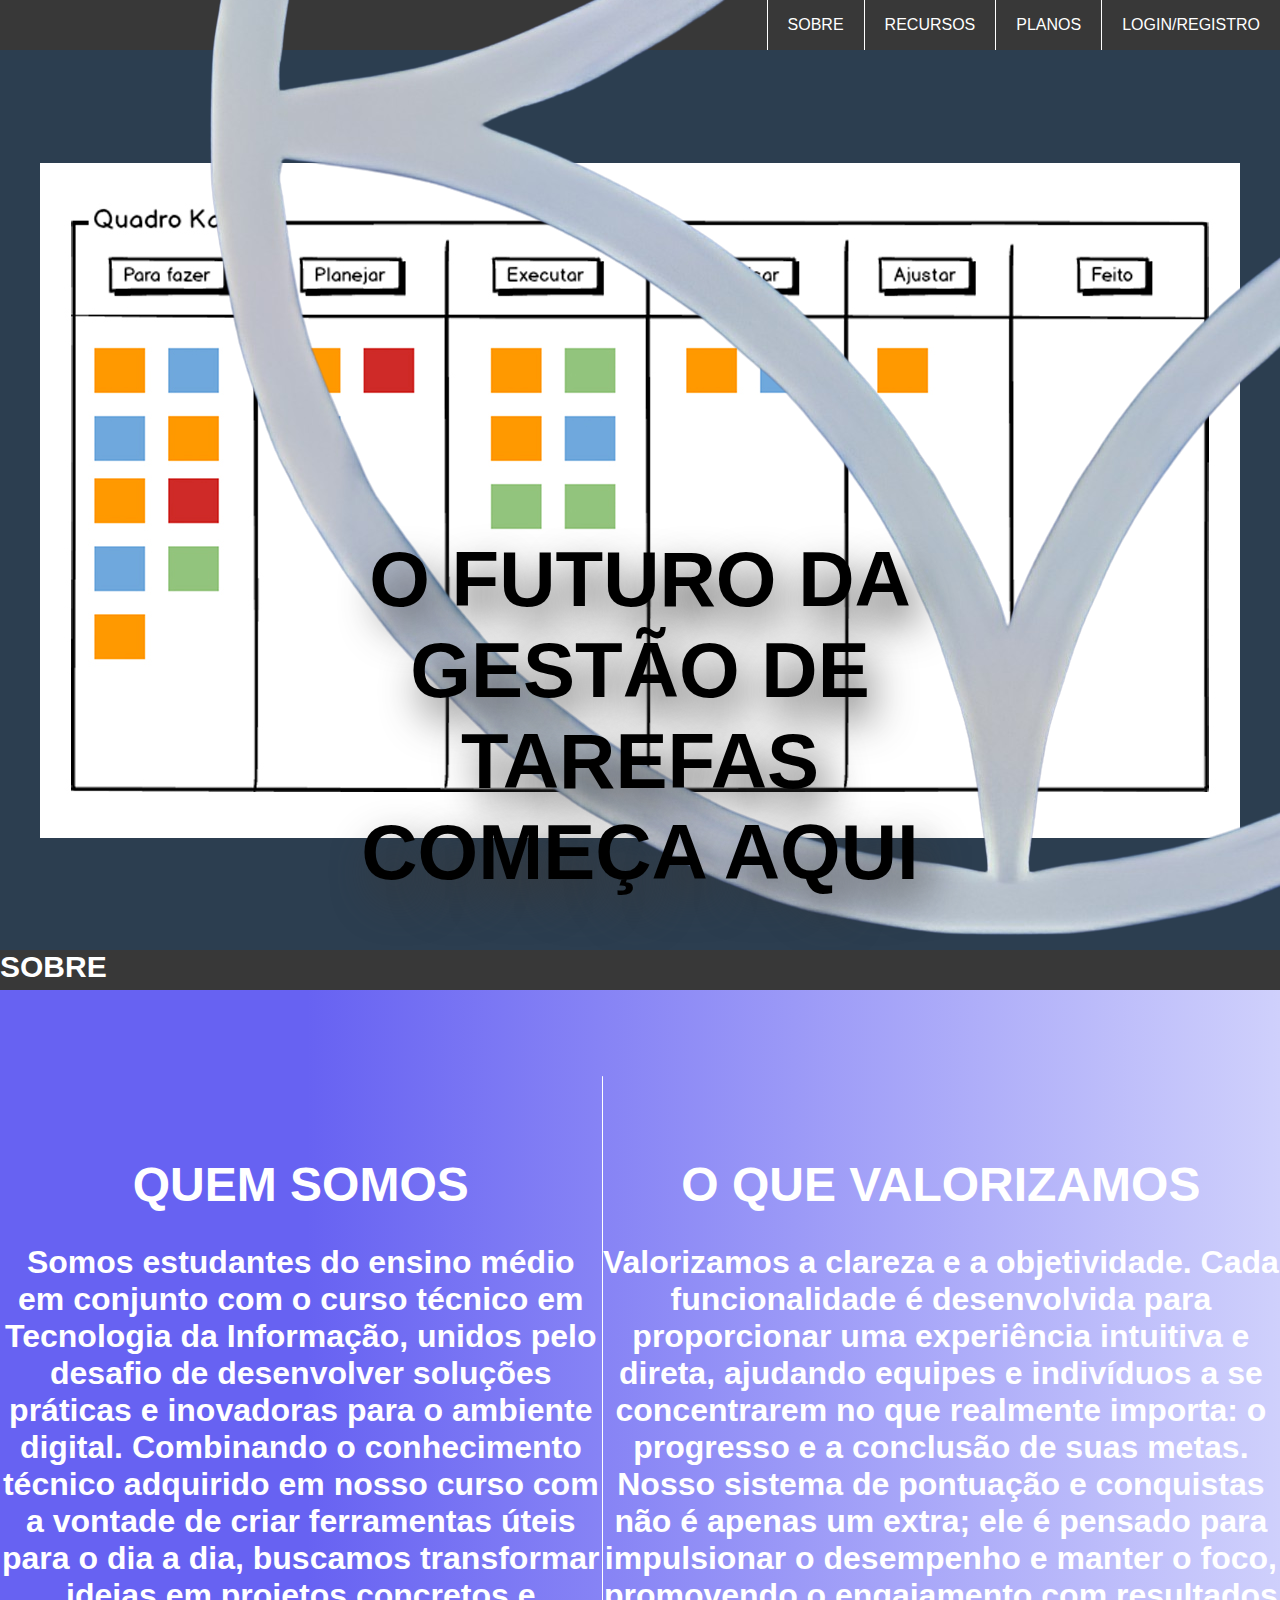
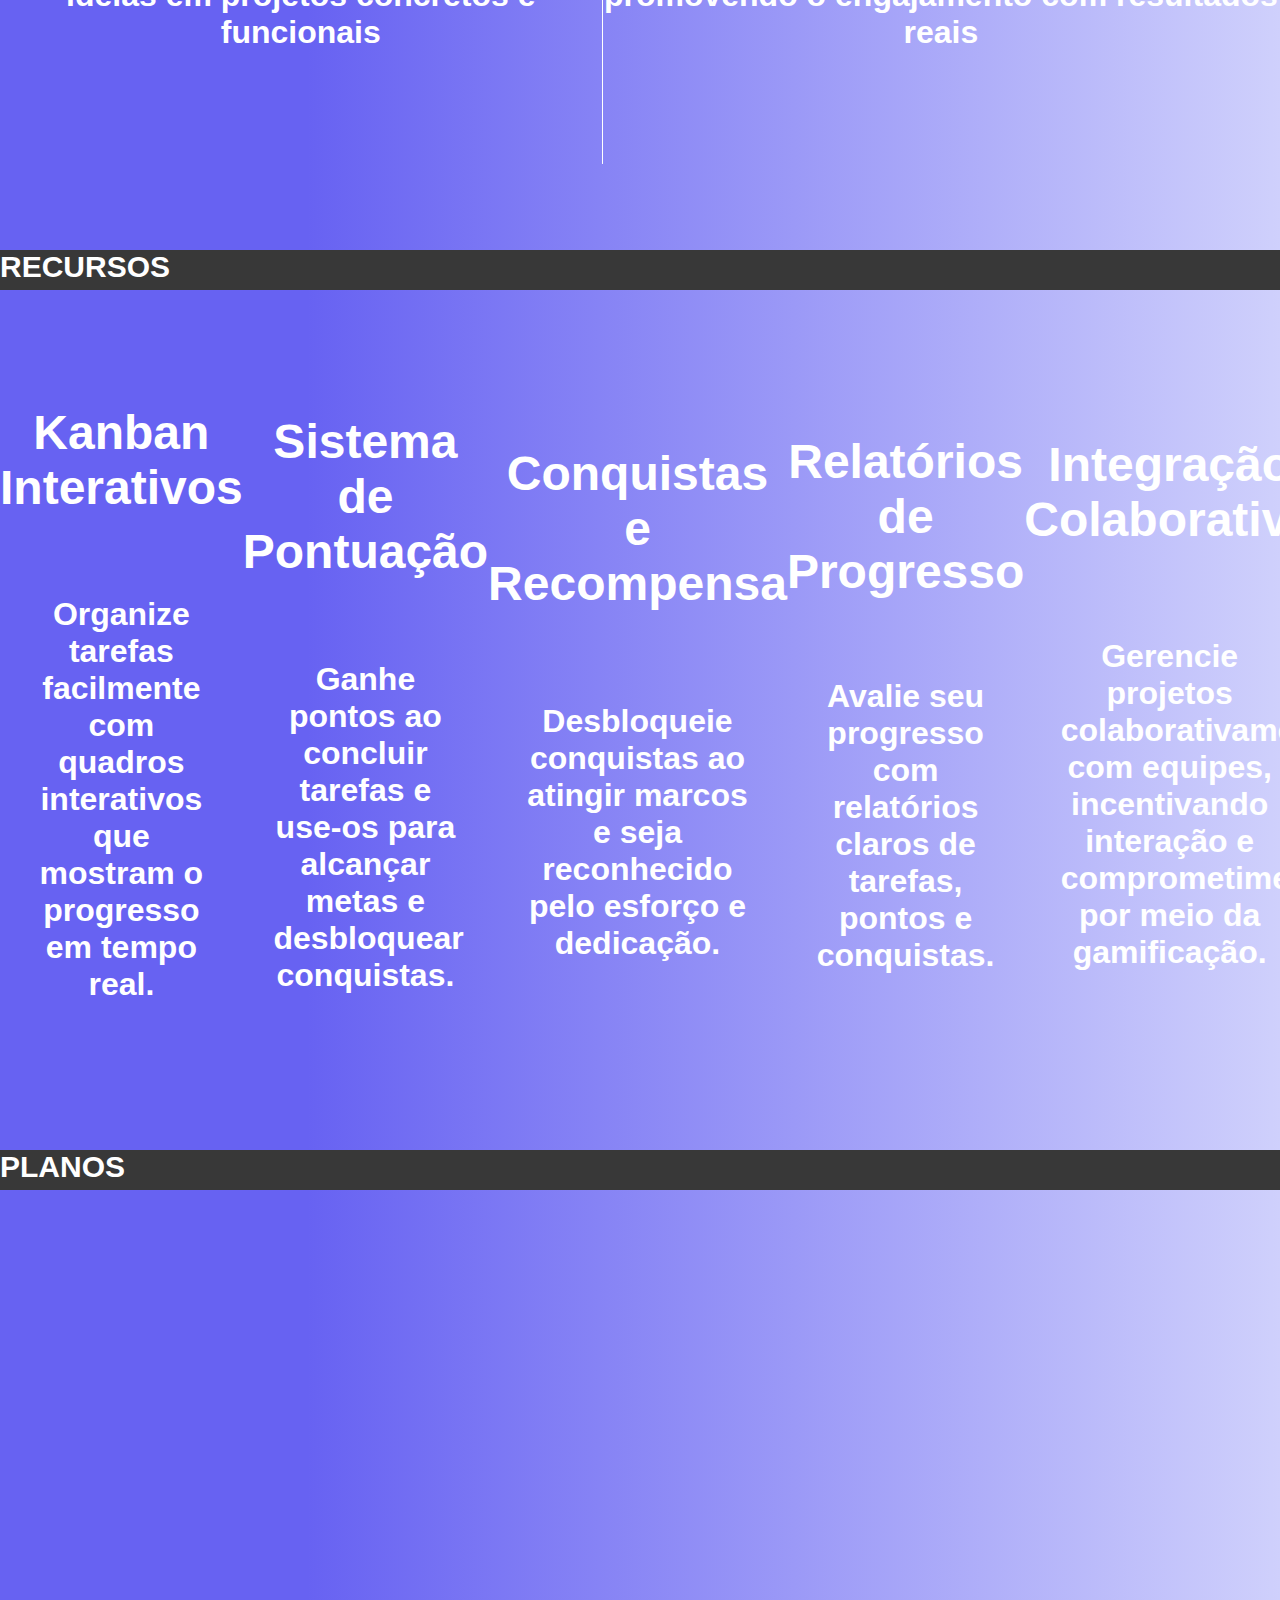
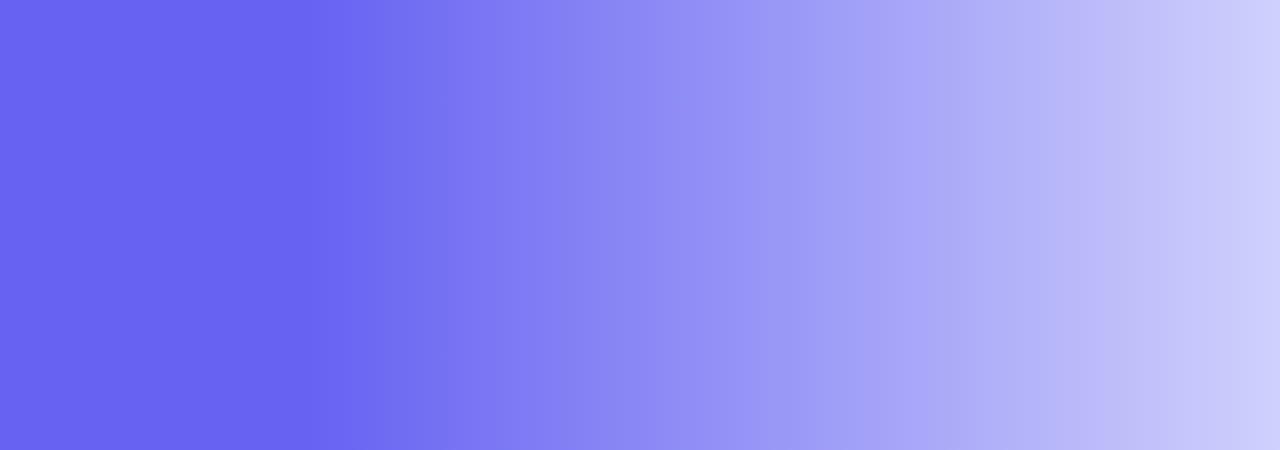
<file: Achievelt-task-main/index.html>
<!DOCTYPE html>
<html lang="pt-br">
<head>
    <meta charset="UTF-8">
    <meta name="viewport" content="width=device-width, initial-scale=1.0">
    <link rel="stylesheet" href="./src/style.css">
    <link rel="preconnect" href="https://fonts.googleapis.com">
    <link rel="preconnect" href="https://fonts.gstatic.com" crossorigin>
    <link href="https://fonts.googleapis.com/css2?family=Outfit:wght@100..900&display=swap" rel="stylesheet">
    <title>Achievelt Task</title>
</head>
<body id="telainicial">
    <nav>
        <div id="logo">
            <img src="assets\processed_image__1_-removebg.png" alt="logo">
        </div>
        <div id="links">
            <a href="#sobre">SOBRE</a>
            <a href="#recursos">RECURSOS</a>
            <a href="#planos">PLANOS</a>
            <a href="./login.html">LOGIN/REGISTRO</a>
        </div>
    </nav>
    <header>
        <h1>O FUTURO DA GESTÃO DE TAREFAS COMEÇA AQUI</h1>
    </header>
    <section id="sobre">
        <div class="mininav">
            <span>SOBRE</span>
        </div>
        <div class="sBody">
            <div id="aboutus">
                <span class="title">QUEM SOMOS</span>
                <p>
                    Somos estudantes do ensino médio em conjunto com o curso técnico em Tecnologia da Informação, unidos pelo desafio de desenvolver soluções práticas e inovadoras para o ambiente digital. Combinando o conhecimento técnico adquirido em nosso curso com a vontade de criar ferramentas úteis para o dia a dia, buscamos transformar ideias em projetos concretos e funcionais
                </p>
            </div>
            <div class="vLine"></div>
            <div id="achieve">
                <span class="title">O QUE VALORIZAMOS </span>
                <p>
                    Valorizamos a clareza e a objetividade. Cada funcionalidade é desenvolvida para proporcionar uma experiência intuitiva e direta, ajudando equipes e indivíduos a se concentrarem no que realmente importa: o progresso e a conclusão de suas metas. Nosso sistema de pontuação e conquistas não é apenas um extra; ele é pensado para impulsionar o desempenho e manter o foco, promovendo o engajamento com resultados reais
                </p>
            </div>
        </div>
    </section>
    <section id="recursos">
        <div class="mininav">
            <span>RECURSOS</span>
        </div>
        <div class="sBody" >
            <div>
                <span class="title">
                    Kanban Interativos 
                </span>
                <p>      
                    Organize tarefas facilmente com quadros interativos que mostram o progresso em tempo real.
                </p>
            </div>
            <div class="vLine"></div>
            <div>
                <span class="title">
                    Sistema de Pontuação 
                </span>
                <p>
                    Ganhe pontos ao concluir tarefas e use-os para alcançar metas e desbloquear conquistas.
                </p>
            </div>
            <div class="vLine"></div>
            <div>
                <span class="title">
                    Conquistas e Recompensa 
                </span>
                <p>
                    Desbloqueie conquistas ao atingir marcos e seja reconhecido pelo esforço e dedicação.
                </p>
            </div>
            <div class="vLine"></div>
            <div>
                <span class="title">
                    Relatórios de Progresso 
                </span>
                <p>
                    Avalie seu progresso com relatórios claros de tarefas, pontos e conquistas.
                </p>
            </div>
            <div class="vLine"></div>
            <div>
                <span class="title">
                    Integração Colaborativa 
                </span>     
                <p>
                    Gerencie projetos colaborativamente com equipes, incentivando interação e comprometimento por meio da gamificação.
                </p>
            </div>
        </div>
    </section>
    <section id="planos">
        <div class="mininav">
            <span>PLANOS</span>
        </div>
        <div class="Pdiv">
            <div class="plano" id="P1">

            </div>
            <div class="plano" id="P2">
    
            </div>
            <div class="plano" id="P3">
    
            </div>
        </div>
    </section>
</body>
</html>
</file>
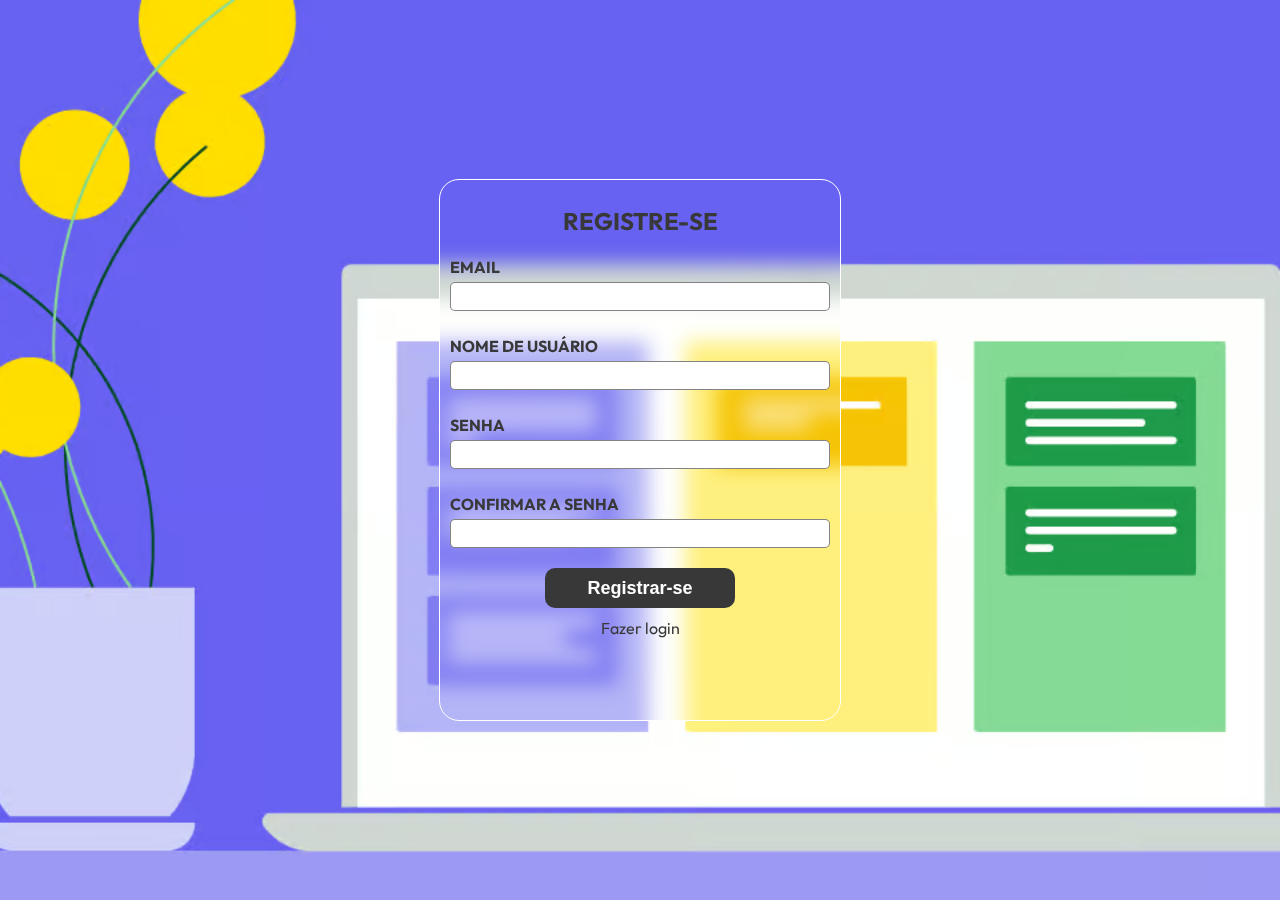
<file: register.html>
<!DOCTYPE html>
<html lang="pt-br">
<head>
    <meta charset="UTF-8">
    <meta name="viewport" content="width=device-width, initial-scale=1.0">
    <link rel="stylesheet" href="./src/style.css">
    <link rel="preconnect" href="https://fonts.googleapis.com">
    <link rel="preconnect" href="https://fonts.gstatic.com" crossorigin>
    <link href="https://fonts.googleapis.com/css2?family=Outfit:wght@100..900&display=swap" rel="stylesheet">
    <title>Achievelt Task</title>
</head>
<body id="loginb">
    <section id="loginform">
        <div id="login" class="active">
            <form action="" method="post">
                <h1>Registre-se</h1>
                <label for="email">Email</label>
                <input type="email" name="email" required>
                <label for="user">Nome de usuário</label>
                <input type="text" required>
                <label for="pass">Senha</label>   
                <input type="password" name="pass" required>
                <label for="pass">Confirmar a senha</label>
                <input type="password" name="passconfirm" required>
                <button type="submit">Registrar-se</button>
                <div>
                    <a href="./login.html">Fazer login</a>
                </div>
                
            </form>
        </div>
        <div id="register">

        </div>
    </section>
</body>
</html>
</file>
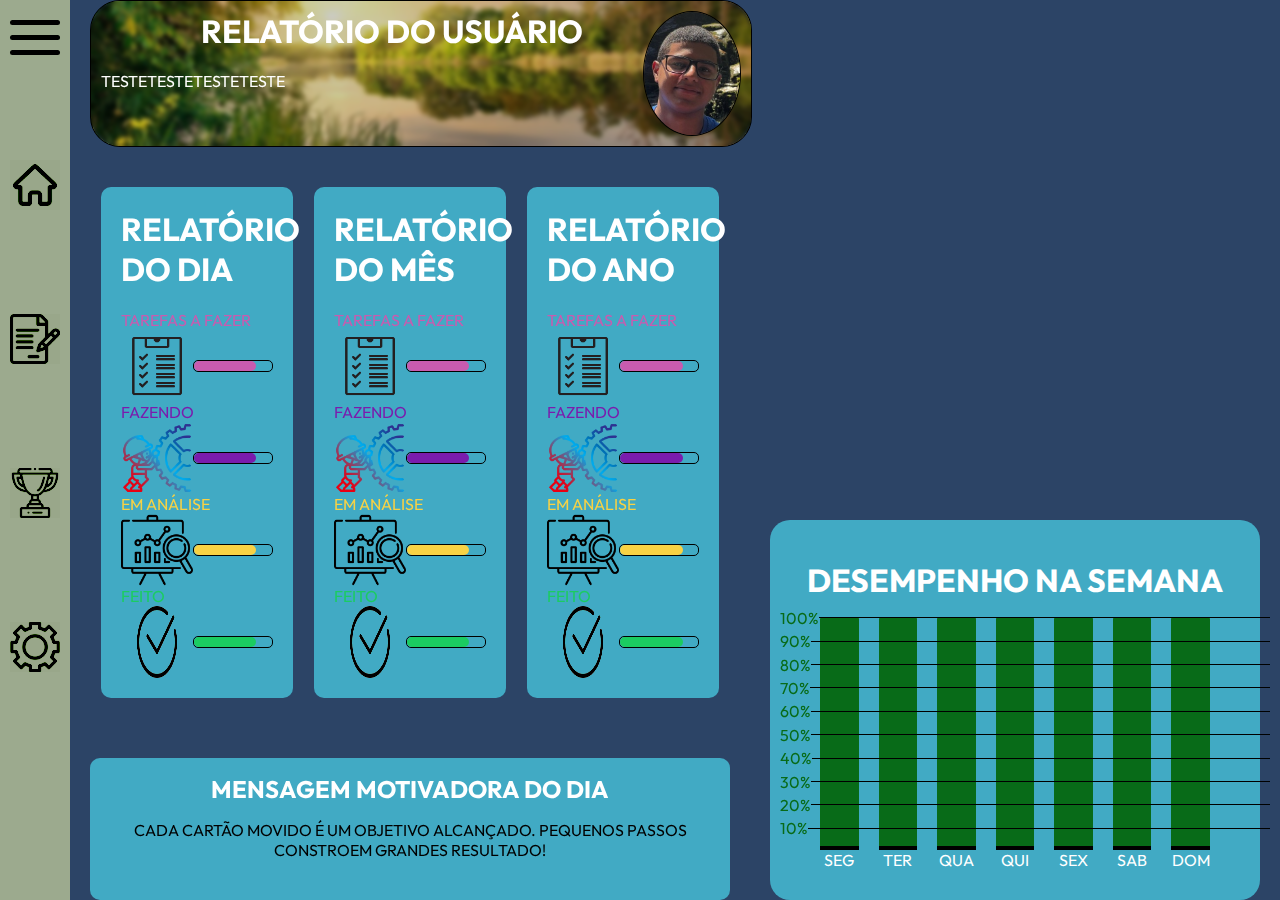
<file: relatorio.html>
<!DOCTYPE html>
<html lang="pt-br">
<head>
    <meta charset="UTF-8">
    <meta name="viewport" content="width=device-width, initial-scale=1.0">
    <link rel="stylesheet" href="./src/style.css">
    <link rel="preconnect" href="https://fonts.googleapis.com">
    <link rel="preconnect" href="https://fonts.gstatic.com" crossorigin>
    <link href="https://fonts.googleapis.com/css2?family=Outfit:wght@100..900&display=swap" rel="stylesheet">
    <title>Perfil</title>
</head>
<body id="relatorio">
    <nav class="closed">
        <div id="navTogle">
            <div class="Bar"></div>
            <div class="Bar"></div>
            <div class="Bar"></div>
        </div>
        <div id="links">
            <div class="link">
                <a href="">
                    <img src="./assets/casa.jpg" alt="">
                    <span class="disable"></span>
                </a>
            </div>
            <div class="link">
                <a href="">
                    <img src="./assets/relatorio.jpg" alt="">
                    <span class="disable"></span>
                </a>
            </div>
            <div class="link">
                <a href="">
                    <img src="./assets/trofeu.jpg" alt="">
                    <span class="disable"></span>
                </a>
            </div>
            <div class="link">
                <a href="">
                    <span class="disable"></span>
                    <img src="./assets/engrenagem.jpg" alt="">
                </a>
            </div>
        </div>
    </nav>
    <section id="reports">
        <header id="banner">
            <div>
                <h1>Relatório do usuário</h1>
                <span>TESTETESTETESTETESTE</span>
            </div>
            <img src="./assets/b948b9f2-97c0-4260-9e01-efba0bf73351.jpg" alt="">
        </header>
        <div id="relatorios">
            <div id="dia" class="Rpage">
                <h1>Relatório do Dia</h1>
                <span style="color: #C95BAF"> Tarefas a Fazer</span>
                <div class="status">
                    <img src="./assets/office_board_clipboard_tasks_list_to_do_icon_159184.webp" alt="" class="Ficon">
                    <div class="bar">
                        <div class="filler" style="background-color: #C95BAF"></div>
                    </div>
                    <span class="porcento"></span>
                </div>
                <span style="color: #7A1CAD;">Fazendo</span>
                <div class="status">
                    <img src="./assets/2767634.png" alt="" class="Ficon">
                    <div class="bar">
                        <div class="filler" style="background-color: #7A1CAD;"></div>
                    </div>
                    <span class="porcento"></span>
                </div>
                <span style="color: #F8D244;">Em análise</span>
                <div class="status">
                    <img src="./assets/1376fa781ba7aacf11a496d4b1e33a98.png" alt="" class="Ficon">
                    <div class="bar">
                        <div class="filler" style="background-color: #F8D244;"></div>
                    </div>
                    <span class="porcento"></span>
                </div>
                <span style="color: #1BCC61;">Feito</span>
                <div class="status">
                    <img src="./assets/png-transparent-computer-icons-done.png" alt="" class="Ficon" style="mix-blend-mode:darken;">
                    <div class="bar">
                        <div class="filler" style="background-color: #1BCC61;"></div>
                    </div>
                    <span class="porcento"></span>
                </div>
            </div>
        <div id="mes" class="Rpage">
                <h1>Relatório do Mês</h1>
                <span style="color: #C95BAF"> Tarefas a Fazer</span>
                <div class="status">
                    <img src="./assets/office_board_clipboard_tasks_list_to_do_icon_159184.webp" alt="" class="Ficon">
                    <div class="bar">
                        <div class="filler" style="background-color: #C95BAF"></div>
                    </div>
                    <span class="porcento"></span>
                </div>
                <span style="color: #7A1CAD;">Fazendo</span>
                <div class="status">
                    <img src="./assets/2767634.png" alt="" class="Ficon">
                    <div class="bar">
                        <div class="filler" style="background-color: #7A1CAD;"></div>
                    </div>
                    <span class="porcento"></span>
                </div>
                <span style="color: #F8D244;">Em análise</span>
                <div class="status">
                    <img src="./assets/1376fa781ba7aacf11a496d4b1e33a98.png" alt="" class="Ficon">
                    <div class="bar">
                        <div class="filler" style="background-color: #F8D244;"></div>
                    </div>
                    <span class="porcento"></span>
                </div>
                <span style="color: #1BCC61;">Feito</span>
                <div class="status">
                    <img src="./assets/png-transparent-computer-icons-done.png" alt="" class="Ficon" style="mix-blend-mode:darken;">
                    <div class="bar">
                        <div class="filler" style="background-color: #1BCC61;"></div>
                    </div>
                    <span class="porcento"></span>
                </div>
            </div>
            <div id="ano" class="Rpage">
                <h1>Relatório do Ano</h1>
                <span style="color: #C95BAF"> Tarefas a Fazer</span>
                <div class="status">
                    <img src="./assets/office_board_clipboard_tasks_list_to_do_icon_159184.webp" alt="" class="Ficon">
                    <div class="bar">
                        <div class="filler" style="background-color: #C95BAF"></div>
                    </div>
                    <span class="porcento"></span>
                </div>
                <span style="color: #7A1CAD;">Fazendo</span>
                <div class="status">
                    <img src="./assets/2767634.png" alt="" class="Ficon">
                    <div class="bar">
                        <div class="filler" style="background-color: #7A1CAD;"></div>
                    </div>
                    <span class="porcento"></span>
                </div>
                <span style="color: #F8D244;">Em análise</span>
                <div class="status">
                    <img src="./assets/1376fa781ba7aacf11a496d4b1e33a98.png" alt="" class="Ficon">
                    <div class="bar">
                        <div class="filler" style="background-color: #F8D244;"></div>
                    </div>
                    <span class="porcento"></span>
                </div>
                <span style="color: #1BCC61;">Feito</span>
                <div class="status">
                    <img src="./assets/png-transparent-computer-icons-done.png" alt="" class="Ficon" style="mix-blend-mode:darken;">
                    <div class="bar">
                        <div class="filler" style="background-color: #1BCC61;"></div>
                    </div>
                    <span class="porcento"></span>
                </div>
            </div>
        </div>
        <footer id="motivacao">
            <h1>Mensagem motivadora do dia</h1>
            <p>CADA CARTÃO MOVIDO É UM OBJETIVO ALCANÇADO. PEQUENOS PASSOS CONSTROEM GRANDES RESULTADO!</p>
        </footer>
    </section>
    <section id="desempenho">           
            <section id="grafic">
                <h1>Desempenho na semana</h1>
                <div id="barDiv">
                <div class="bar"><div class="progression"></div>
            <span>SEG</span>    
                </div>
                <div class="bar"><div class="progression"></div>
            <span>TER</span></div>
                <div class="bar"><div class="progression"></div>
            <span>QUA</span></div>
                <div class="bar"><div class="progression"></div>
            <span>QUI</span></div>
                <div class="bar"><div class="progression"></div>
            <span>SEX</span></div>
                <div class="bar"><div class="progression"></div>
            <span>SAB</span></div>
                <div class="bar"><div class="progression"></div>
            <span>DOM</span></div>
                
            <div id="status">
                <div>
                    <span>10%</span>
                    <div class="gBar"></div>
                </div>
                <div>
                    <span>20%</span>
                    <div class="gBar"></div>
                </div>
                <div>
                    <span>30%</span>
                    <div class="gBar"></div>
                </div>
                <div>
                    <span>40%</span>
                    <div class="gBar"></div>
                </div>
                <div>
                    <span>50%</span>
                    <div class="gBar"></div>
                </div>
                <div>
                    <span>60%</span>
                    <div class="gBar"></div>
                </div>
                <div>
                    <span>70%</span>
                    <div class="gBar"></div>
                </div>
                <div>
                    <span>80%</span>
                    <div class="gBar"></div>
                </div>
                <div>
                    <span>90%</span>
                    <div class="gBar"></div>
                </div>
                <div>
                    <span>100%</span>
                    <div class="gBar"></div>
                </div>
            </div>

            </div>
            </section>
    </section>
</body>
</html>
</file>
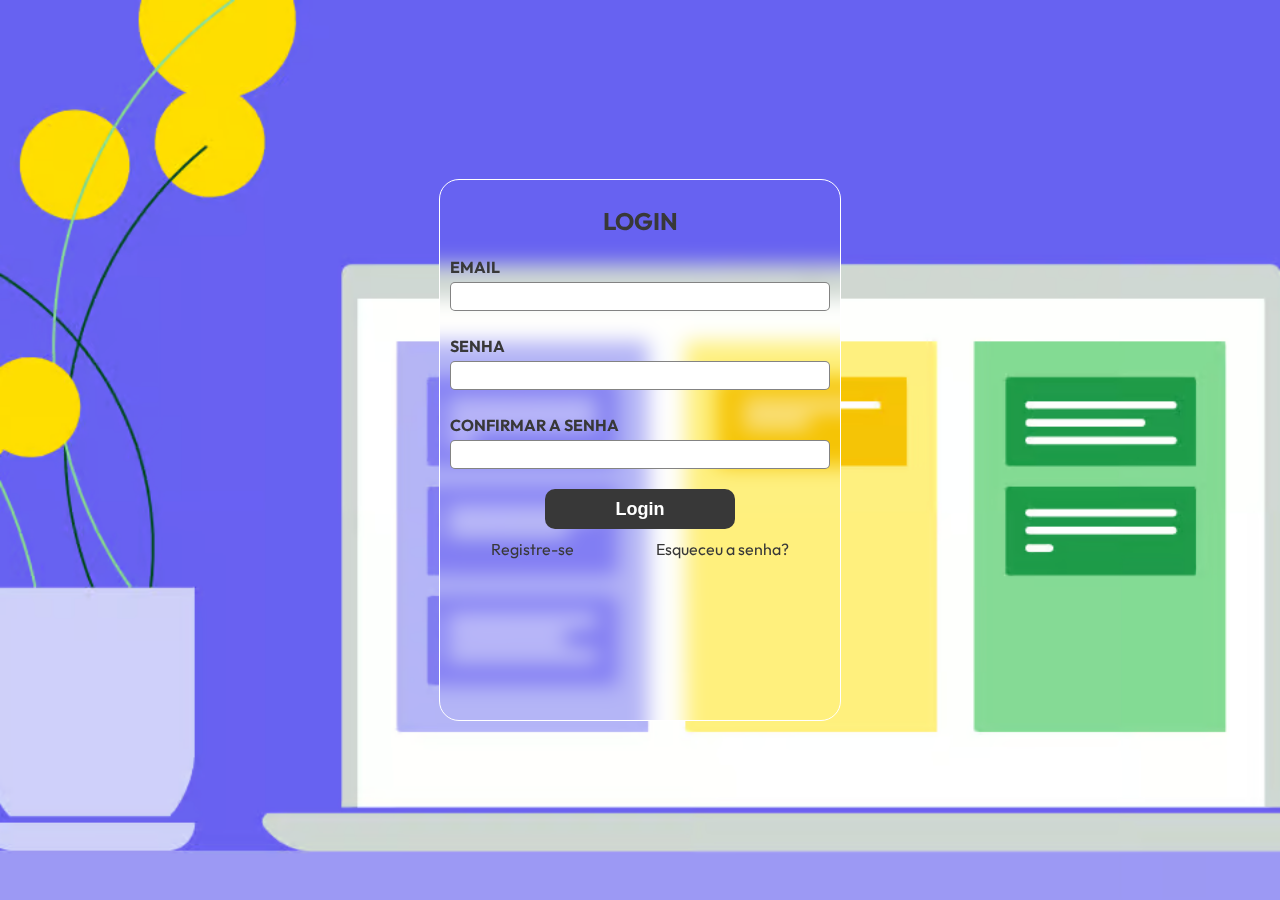
<file: Achievelt-task-main/login.html>
<!DOCTYPE html>
<html lang="pt-br">
<head>
    <meta charset="UTF-8">
    <meta name="viewport" content="width=device-width, initial-scale=1.0">
    <link rel="stylesheet" href="./src/style.css">
    <link rel="preconnect" href="https://fonts.googleapis.com">
    <link rel="preconnect" href="https://fonts.gstatic.com" crossorigin>
    <link href="https://fonts.googleapis.com/css2?family=Outfit:wght@100..900&display=swap" rel="stylesheet">
    <title>Achievelt Task</title>
</head>
<body id="loginb">
    <section id="loginform">
        <div id="login" class="active">
            <form action="login.php" method="POST">
                <h1>Login</h1>
                <label for="email">Email</label>
                <input type="email" name="email" required>
                <label for="pass">Senha</label>   
                <input type="password" name="pass" required>
                <label for="pass">Confirmar a senha</label>
                <input type="password" name="passconfirm" required>
                <button type="submit">Login</button>
                <div>
                    <a href="./register.html">Registre-se</a>
                    <a href="">Esqueceu a senha?</a>
                </div>
            </form>
        </div>
        <div id="register">
        </div>
    </section>
</body>
</html>
</file>
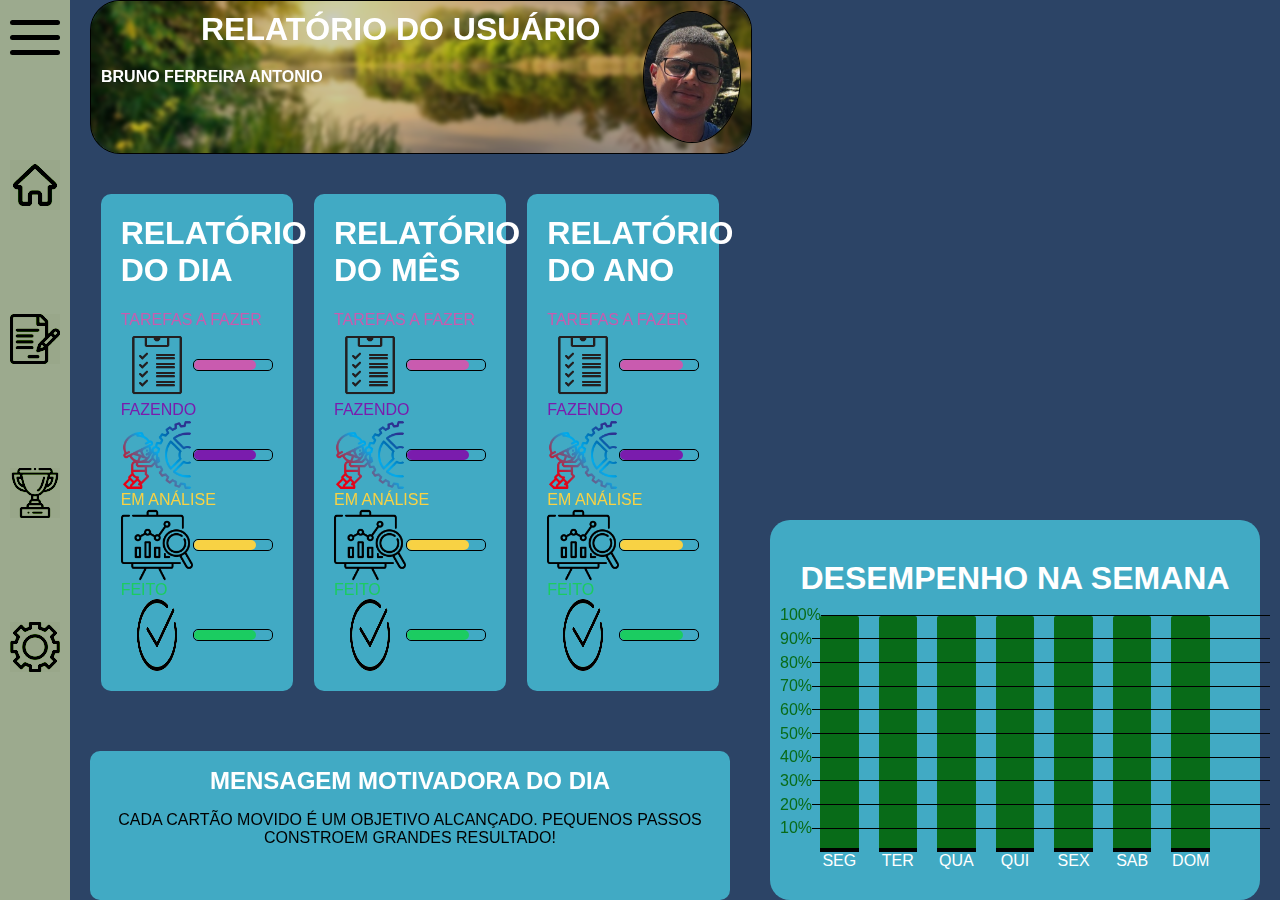
<file: Achievelt-task-main/relatorio.html>
<!DOCTYPE html>
<html lang="pt-br">
<head>
    <meta charset="UTF-8">
    <meta name="viewport" content="width=device-width, initial-scale=1.0">
    <link rel="stylesheet" href="./src/style.css">
    <link rel="preconnect" href="https://fonts.googleapis.com">
    <link rel="preconnect" href="https://fonts.gstatic.com" crossorigin>
    <link href="https://fonts.googleapis.com/css2?family=Outfit:wght@100..900&display=swap" rel="stylesheet">
    <title>Perfil</title>
</head>
<body id="relatorio">
    <nav class="closed">
        <div id="navTogle">
            <div class="Bar"></div>
            <div class="Bar"></div>
            <div class="Bar"></div>
        </div>
        <div id="links">
            <div class="link">
                <a href="">
                    <img src="./assets/casa.jpg" alt="">
                    <span class="disable"></span>
                </a>
            </div>
            <div class="link">
                <a href="">
                    <img src="./assets/relatorio.jpg" alt="">
                    <span class="disable"></span>
                </a>
            </div>
            <div class="link">
                <a href="">
                    <img src="./assets/trofeu.jpg" alt="">
                    <span class="disable"></span>
                </a>
            </div>
            <div class="link">
                <a href="">
                    <span class="disable"></span>
                    <img src="./assets/engrenagem.jpg" alt="">
                </a>
            </div>
        </div>
    </nav>
    <section id="reports">
        <header id="banner">
            <div>
                <h1>Relatório do usuário</h1>
                <span>Bruno Ferreira Antonio</span>
            </div>
            <img src="./assets/b948b9f2-97c0-4260-9e01-efba0bf73351.jpg" alt="">
        </header>
        <div id="relatorios">
            <div id="dia" class="Rpage">
                <h1>Relatório do Dia</h1>
                <span style="color: #C95BAF"> Tarefas a Fazer</span>
                <div class="status">
                    <img src="./assets/office_board_clipboard_tasks_list_to_do_icon_159184.webp" alt="" class="Ficon">
                    <div class="bar">
                        <div class="filler" style="background-color: #C95BAF"></div>
                    </div>
                    <span class="porcento"></span>
                </div>
                <span style="color: #7A1CAD;">Fazendo</span>
                <div class="status">
                    <img src="./assets/2767634.png" alt="" class="Ficon">
                    <div class="bar">
                        <div class="filler" style="background-color: #7A1CAD;"></div>
                    </div>
                    <span class="porcento"></span>
                </div>
                <span style="color: #F8D244;">Em análise</span>
                <div class="status">
                    <img src="./assets/1376fa781ba7aacf11a496d4b1e33a98.png" alt="" class="Ficon">
                    <div class="bar">
                        <div class="filler" style="background-color: #F8D244;"></div>
                    </div>
                    <span class="porcento"></span>
                </div>
                <span style="color: #1BCC61;">Feito</span>
                <div class="status">
                    <img src="./assets/png-transparent-computer-icons-done.png" alt="" class="Ficon" style="mix-blend-mode:darken;">
                    <div class="bar">
                        <div class="filler" style="background-color: #1BCC61;"></div>
                    </div>
                    <span class="porcento"></span>
                </div>
            </div>
        <div id="mes" class="Rpage">
                <h1>Relatório do Mês</h1>
                <span style="color: #C95BAF"> Tarefas a Fazer</span>
                <div class="status">
                    <img src="./assets/office_board_clipboard_tasks_list_to_do_icon_159184.webp" alt="" class="Ficon">
                    <div class="bar">
                        <div class="filler" style="background-color: #C95BAF"></div>
                    </div>
                    <span class="porcento"></span>
                </div>
                <span style="color: #7A1CAD;">Fazendo</span>
                <div class="status">
                    <img src="./assets/2767634.png" alt="" class="Ficon">
                    <div class="bar">
                        <div class="filler" style="background-color: #7A1CAD;"></div>
                    </div>
                    <span class="porcento"></span>
                </div>
                <span style="color: #F8D244;">Em análise</span>
                <div class="status">
                    <img src="./assets/1376fa781ba7aacf11a496d4b1e33a98.png" alt="" class="Ficon">
                    <div class="bar">
                        <div class="filler" style="background-color: #F8D244;"></div>
                    </div>
                    <span class="porcento"></span>
                </div>
                <span style="color: #1BCC61;">Feito</span>
                <div class="status">
                    <img src="./assets/png-transparent-computer-icons-done.png" alt="" class="Ficon" style="mix-blend-mode:darken;">
                    <div class="bar">
                        <div class="filler" style="background-color: #1BCC61;"></div>
                    </div>
                    <span class="porcento"></span>
                </div>
            </div>
            <div id="ano" class="Rpage">
                <h1>Relatório do Ano</h1>
                <span style="color: #C95BAF"> Tarefas a Fazer</span>
                <div class="status">
                    <img src="./assets/office_board_clipboard_tasks_list_to_do_icon_159184.webp" alt="" class="Ficon">
                    <div class="bar">
                        <div class="filler" style="background-color: #C95BAF"></div>
                    </div>
                    <span class="porcento"></span>
                </div>
                <span style="color: #7A1CAD;">Fazendo</span>
                <div class="status">
                    <img src="./assets/2767634.png" alt="" class="Ficon">
                    <div class="bar">
                        <div class="filler" style="background-color: #7A1CAD;"></div>
                    </div>
                    <span class="porcento"></span>
                </div>
                <span style="color: #F8D244;">Em análise</span>
                <div class="status">
                    <img src="./assets/1376fa781ba7aacf11a496d4b1e33a98.png" alt="" class="Ficon">
                    <div class="bar">
                        <div class="filler" style="background-color: #F8D244;"></div>
                    </div>
                    <span class="porcento"></span>
                </div>
                <span style="color: #1BCC61;">Feito</span>
                <div class="status">
                    <img src="./assets/png-transparent-computer-icons-done.png" alt="" class="Ficon" style="mix-blend-mode:darken;">
                    <div class="bar">
                        <div class="filler" style="background-color: #1BCC61;"></div>
                    </div>
                    <span class="porcento"></span>
                </div>
            </div>
        </div>
        <footer id="motivacao">
            <h1>Mensagem motivadora do dia</h1>
            <p>CADA CARTÃO MOVIDO É UM OBJETIVO ALCANÇADO. PEQUENOS PASSOS CONSTROEM GRANDES RESULTADO!</p>
        </footer>
    </section>
    <section id="desempenho">           
            <section id="grafic">
                <h1>Desempenho na semana</h1>
                <div id="barDiv">
                <div class="bar"><div class="progression"></div>
            <span>SEG</span>    
                </div>
                <div class="bar"><div class="progression"></div>
            <span>TER</span></div>
                <div class="bar"><div class="progression"></div>
            <span>QUA</span></div>
                <div class="bar"><div class="progression"></div>
            <span>QUI</span></div>
                <div class="bar"><div class="progression"></div>
            <span>SEX</span></div>
                <div class="bar"><div class="progression"></div>
            <span>SAB</span></div>
                <div class="bar"><div class="progression"></div>
            <span>DOM</span></div>
                
            <div id="status">
                <div>
                    <span>10%</span>
                    <div class="gBar"></div>
                </div>
                <div>
                    <span>20%</span>
                    <div class="gBar"></div>
                </div>
                <div>
                    <span>30%</span>
                    <div class="gBar"></div>
                </div>
                <div>
                    <span>40%</span>
                    <div class="gBar"></div>
                </div>
                <div>
                    <span>50%</span>
                    <div class="gBar"></div>
                </div>
                <div>
                    <span>60%</span>
                    <div class="gBar"></div>
                </div>
                <div>
                    <span>70%</span>
                    <div class="gBar"></div>
                </div>
                <div>
                    <span>80%</span>
                    <div class="gBar"></div>
                </div>
                <div>
                    <span>90%</span>
                    <div class="gBar"></div>
                </div>
                <div>
                    <span>100%</span>
                    <div class="gBar"></div>
                </div>
            </div>

            </div>
            </section>
    </section>
</body>
</html>
</file>
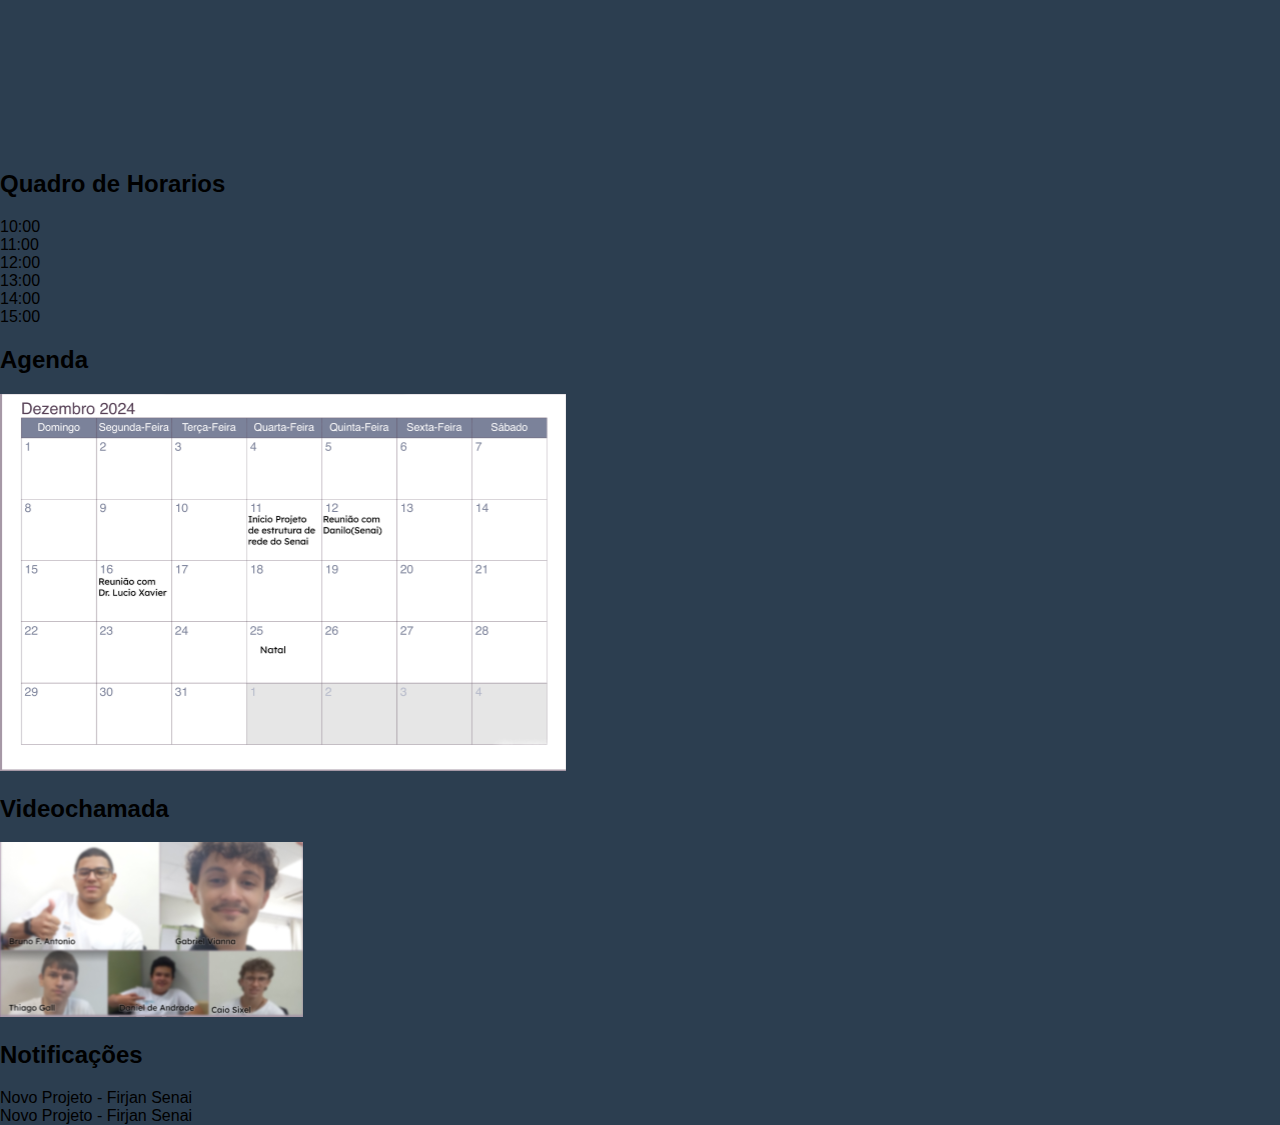
<file: Achievelt-task-main/reunião.html>
<!DOCTYPE html>
<html lang="pt-br">
<head>
    <meta charset="UTF-8">
    <meta name="viewport" content="width=device-width, initial-scale=1.0">
    <title>Painel de Organização</title>
    <link rel="stylesheet" href="src/style.css">
</head>
<body>
    <!-- Container principal -->
    <div class="container">
        <!-- Ícones de navegação -->
        <aside class="menu">
            <div class="logo"></div>
            <div class="menu-icons">
                <div class="icon home"></div>
                <div class="icon clipboard"></div>
                <div class="icon trophy"></div>
                <div class="icon shop"></div>
                <div class="icon settings"></div>
            </div>
        </aside>

        <!-- Quadro de Horários -->
        <section class="section horarios">
            <h2>Quadro de Horarios</h2>
            <div class="horarios-grid">
                <div>10:00</div>
                <div>11:00</div>
                <div>12:00</div>
                <div>13:00</div>
                <div>14:00</div>
                <div>15:00</div>
            </div>
        </section>

        <!-- Agenda -->
        <section class="section agenda">
            <h2>Agenda</h2>
            <div class="calendario">
                <img src="assets/calenderio.png" alt="Calendário">
            </div>
        </section>

        <!-- Videoconferência -->
        <section class="section videochamada">
            <h2>Videochamada</h2>
            <div class="video-grid">
                <img src="assets/image.png" alt="Videochamada">
            </div>
        </section>

        <!-- Notificações -->
        <section class="section notificacoes">
            <h2>Notificações</h2>
            <div class="notificacao-item">Novo Projeto - Firjan Senai</div>
            <div class="notificacao-item">Novo Projeto - Firjan Senai</div>
            <div class="notificacao-item"></div>
            <div class="notificacao-item"></div>
            <div class="notificacao-item"></div>
            <div class="notificacao-item"></div>
        </section>
    </div>
</body>
</html>
</file>
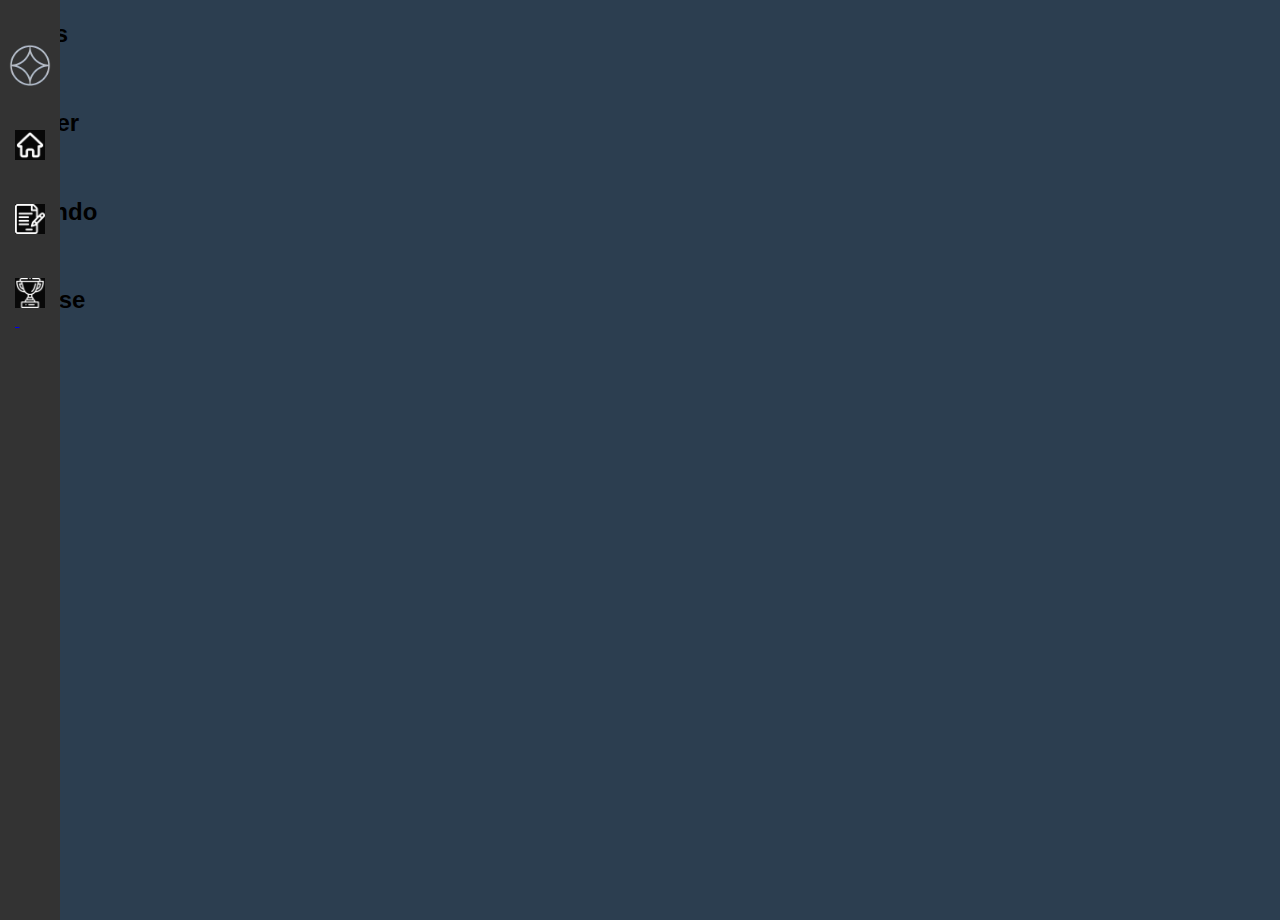
<file: Achievelt-task-main/tarefas.html>
<!DOCTYPE html>
<html lang="pt-br">
<head>
    <meta charset="UTF-8">
    <meta name="viewport" content="width=device-width, initial-scale=1.0">
    <title>Quadro Kanban</title>
    <link rel="stylesheet" href="src/style.css">
</head>
<body>
    <!-- Barra lateral com ícones -->
    <div class="sidebar">
        <!-- Logo no canto superior esquerdo -->
    <div class="sidebar-item">
        <img src="imagens/logo.png" alt="Logo" class="logo">
    </div>

        <a href="#" class="sidebar-item">
            <img src="assets\casa.jpg" alt="Ícone 1" class="icon">
        </a>
        <a href="#" class="sidebar-item">
            <img src="assets\relatorio.jpg" alt="Ícone 2" class="icon">
        </a>
        <a href="#" class="sidebar-item">
            <img src="assets\trofeu.jpg" alt="Ícone 3" class="icon">
        </a>
    </div>
    <!-- Container Principal -->
    <div class="kanban-container">
        <!-- Coluna "Ideias" -->
        <div class="kanban-column pink">
            <h2>Ideias</h2>
            <div class="task"></div>
            <div class="task"></div>
            <div class="task"></div>
            <button class="edit-btn">editar</button>
        </div>

        <!-- Coluna "A fazer" -->
        <div class="kanban-column purple">
            <h2>A fazer</h2>
            <div class="task"></div>
            <div class="task"></div>
            <div class="task"></div>
            <button class="edit-btn">editar</button>
        </div>

        <!-- Coluna "Fazendo" -->
        <div class="kanban-column blue">
            <h2>Fazendo</h2>
            <div class="task"></div>
            <div class="task"></div>
            <div class="task"></div>
            <button class="edit-btn">editar</button>
        </div>

        <!-- Coluna "Análise" -->
        <div class="kanban-column yellow">
            <h2>Análise</h2>
            <div class="task"></div>
            <div class="task"></div>
            <div class="task"></div>
            <button class="edit-btn">editar</button>
        </div>

        <!-- Coluna "Feito" -->
        <div class="kanban-column green">
            <h2>Feito</h2>
            <div class="task"></div>
            <div class="task"></div>
            <div class="task"></div>
            <button class="edit-btn">editar</button>
        </div>
    </div>
</body>
</html>
</file>
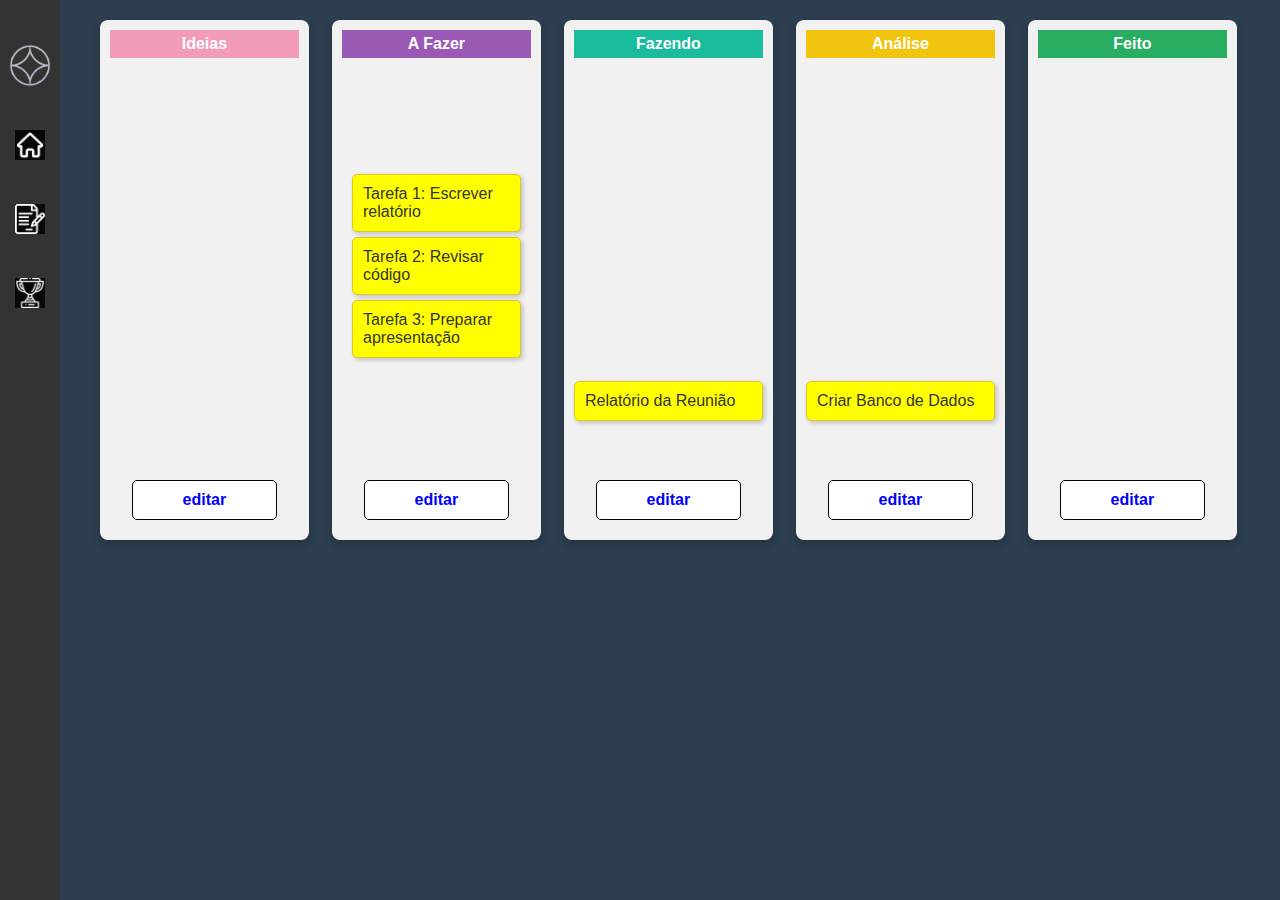
<file: Achievelt-task-main/Task.html>
<!DOCTYPE html>
<html lang="pt-BR">
<head>
    <meta charset="UTF-8">
    <meta name="viewport" content="width=device-width, initial-scale=1.0">
    <title>Quadro Kanban</title>
    <link rel="stylesheet" href="src/style.css">
</head>
<body>
   

    <!-- Barra lateral com ícones -->
    <div class="sidebar">
        <!-- Logo no canto superior esquerdo -->
    <div class="sidebar-item">
        <img src="assets/processed_image__1_-removebg.png" alt="Logo" class="logo">
    </div>

        <a href="#" class="sidebar-item">
            <img src="assets\casa.jpg" alt="Ícone 1" class="icon">
        </a>
        <a href="#" class="sidebar-item">
            <img src="assets\relatorio.jpg" alt="Ícone 2" class="icon">
        </a>
        <a href="#" class="sidebar-item">
            <img src="assets\trofeu.jpg" alt="Ícone 3" class="icon">
        </a>
    </div>

    <!-- Conteúdo do Kanban -->
    <div class="kanban">
        <div class="coluna">
            <div class="coluna-header ideias">Ideias</div>
            <div class="coluna-conteudo"></div>
            <a href="#" class="editar">editar</a>
        </div>

        <div class="coluna">
            <div class="coluna-header afazer">A Fazer</div>
            <div class="coluna-conteudo">
                <div class="post-it">Tarefa 1: Escrever relatório</div>
                <div class="post-it">Tarefa 2: Revisar código</div>
                <div class="post-it">Tarefa 3: Preparar apresentação</div>
            </div>
            <a href="#" class="editar">editar</a>
        </div>

        <div class="coluna">
            <div class="coluna-header fazendo">Fazendo</div>
            <div class="coluna-conteudo"></div>
            <div class="post-it">Relatório da Reunião</div>
            <a href="#" class="editar">editar</a>
        </div>

        <div class="coluna">
            <div class="coluna-header analise">Análise</div>
            <div class="coluna-conteudo"></div>
            <div class="post-it">Criar Banco de Dados</div>
            <a href="#" class="editar">editar</a>
        </div>

        <div class="coluna">
            <div class="coluna-header feito">Feito</div>
            <div class="coluna-conteudo"></div>
            <a href="#" class="editar">editar</a>
        </div>
    </div>
</body>
</html>
</file>
<file: Achievelt-task-main/src/style.css>
/*Geral*/
.outfit{
    font-family: "Outfit", serif;
}

html,body{
    width: 100%;
    height: 100%;
    padding: 0;
    margin: 0;
    font-family: "Outfit", serif;
}

/*Tela Inicial*/

#telainicial{
    & nav{
        width: 100%;
        height: 50px;
        background-color: #383838;
        display:flex;
        justify-content: space-between;
        color: white;
        & #links{
            display: flex;
        }
        & #logo{
            width: 50px;
            display: flex;
            align-items: center;
            height: 50px; 
        }
        & a{
            display: flex;
            align-items: center;
            text-decoration: none;
            color: inherit;
            height: 50px;
            width: fit-content;
            padding: 0 20px;
            text-align: center;
            border-left: white 1px solid;
        }
    }

    & header{
        width: 100%;
        height: 900px;
        background-image: url(../assets/banner.png);
        background-position: center;
        background-repeat: no-repeat;
        background-size: auto;
        display: flex;
        align-items: end;
        justify-content: center;
        & h1{
            width: 55%;
            text-align: center;
            font-size: 78px;
            font-weight: bolder;
            text-shadow: 10px 20px 40px #383838;
        }

    }
    & section{
        height: 900px;
        width: 100%;
        position: relative;
        background-image: linear-gradient(90deg, #6762F2 24%, #CFD0FC 100%);
        & .mininav{
            height: 40px;
            width: 100%;
            background-color: #383838;
            color: white;
            font-weight: bolder;
            font-size: 30px !important;
        }
    }
    & #sobre{
        & #aboutus{
            display: flex;
            flex-direction: column;
            align-items: center;
            justify-content: center;   
        }
        & #achieve{
            display: flex;
            flex-direction: column;
            align-items: center;
            justify-content: center; 
        }
        & .title{
            text-align: center;
            font-size: 48px;
            font-weight: bolder;
            }
        & p{
            font-size: 32px;
            font-weight: bolder;
            text-align: center;
        }
    }
    & #recursos{
        & .title{
            font-size: 48px;
            font-weight: bolder;
            text-align: center;
            margin-bottom: 20%;
        }
        & p{
            font-size: 32px;
            font-weight: bolder;
            text-align: center;
            width: 75%;
        };
    }
    & .vLine{
        width: 2px;
        height: 80%;
        background-color: white;
        border-radius: 1px;
    }
    
    & .sBody{
        width: 100%;
        height: calc(100% - 40px);
        display: flex;
        justify-content: space-around;
        align-items: center;
        color: white;
        & div{
            display: flex;
            flex-direction: column;
            align-items: center;
            justify-content: center;
        }
    }
}

/*Login*/

#loginb{
    position: relative;
    width: 100%;
    height: 100%;
    background-image: url(../assets/Kanban.png);
    background-position: center;
    background-repeat: no-repeat;
    background-size: cover;
    display: grid;
    align-items: center;
    justify-content: center;
    font-family: "Outfit", serif;

    &::after{
        content: "";
        position: absolute;
        top: 0;
        left: 0;
        width: 100%;
        height: 100%;
        
    }
    & #loginform{
        width: 400px;
        height: 60%;
        border: solid 1px white;
        border-radius: 20px;
        backdrop-filter: blur(10px);
        z-index: 10;
    }

    & form{
        
        display: grid;            
        width: calc(100% - 20px);
        height: 100%;
        padding: 10px;
        color: #383838;

        & h1{
            width: 100%;
            text-align: center;
            font-size: 24px;
            font-weight: 700;
            text-transform: uppercase;

        }

        & label{
            font-size: 16px;
            font-weight: 700;
            text-transform: uppercase;
            margin: 5px 0;
        }

        & input{
            outline: none;
            border-radius: 5px;
            border: solid 1px #3838389f;
            height: 25px;
            margin-bottom: 20px;
            backdrop-filter: blur(40px);
        }

        & input:focus{
            border: solid 2px #383838;
        }
        & button{
            width: 50%;
            margin:0 auto;
            height: 40px;
            border-radius: 10px;
            background-color: #383838;
            font-size: 18px;
            font-weight: 700;
            color: white;
            border: none;
        }
        & button:hover{
            cursor: pointer;
            transition: ease-in-out 0.2s;
            background-color: white;
            border: solid 1px #383838;
            color: #383838;
        }
        & div{
            display: flex;
            width: 100%;
            justify-content: space-around;
            margin-top: 10px;
        }
        & a{
            color: inherit;
            text-decoration: underline #38383800;
            &:hover{
                transition: ease-in-out 0.25s;
                text-decoration:underline #383838;
                font-weight: 700;
            }
        }
        
    }
}
/*Perfil*/

#Perfil{
    background-color: #2C4466;
    display: flex;
    flex-direction: row;
    & .white{
        color: white;
    }
    & .black{
        color: black;
    }
    & nav{
        display: flex;
        flex-direction: column;
        background-color: #9CAA8E;
        height: calc(100% - 20px);
        width: fit-content;
        padding: 10px;
        & #navTogle{
            width: 50px;
            height: 50px;
            cursor: pointer;
            & .Bar{
                height: 5px;
                width: 100%;
                border-radius: 2.5px;
                background-color: black;
                margin: 10px 0;
            }
        }
        & img{
            width: 50px;
            height: 50px;
            mix-blend-mode: color-burn;      
        }
        & a{
            display: block;
            width: fit-content;
            height: fit-content;
            margin: 100px 0;
            width: 100%;
        }
    }

    & #profile{
        display: flex;
        flex-direction: column;
        width: 40%;
        align-items: center;
        justify-content: center;
        font-size: 32px;
        font-weight: bold;

        & img{
            border-radius: 50%;
            width: 300px;
            height: 300px;
        }
        & #graduacoes{
            text-align: center;
            & div{
                margin: 10px 0;
                display: flex;
                flex-direction: column;
                font-size: 32px;
                background-color: white;
                padding: 40px;
                border-radius: 10px;
                color: black !important;
            }
        }
        & a{
            color: white;
            background-color: #9747FF;
            padding: 20px;
            border-radius: 10px;
            text-decoration: none;
            width: 40%;
            text-align: center;
            margin: 20px 0;
        }
    }

    & #stats{
        width: fit-content;
        & #username{
            font-size: 52px;
        }
        & h1{
         width: 100%;
         text-align: center;
         margin: 0;
        }
        & #Ndiv{
            background-color: white;
            height: 150px;
            width: 810px;
            border-radius: 10px;
            padding: 20px;
            display: flex;
            flex-direction: column;
            justify-content: center;
            & #nivel{
                display: flex;
                align-items: center;
                & #level{
                    background-color: #9747FF;
                    width: 68px;
                    height: 68px;
                    border-radius: 10px;
                    margin: 0 60px;
                    display: flex;
                    align-items: center;
                    justify-content: center;
                    font-size: 32px;
                }
                & #exp{
                    height: 10px;
                    background-color: #9747FF;
                    width: 50%;
                    border-radius: 5px;
                    margin: 0 30px;
                }
            }
        }
        & #Tdiv{
            background-color: #9747FF;
            height: 145px;
            width: 810px;
            border-radius: 10px;
            margin: 20px 0;
            padding: 20px;
            position: relative;
            font-size: 24px;
            & span{
                position: absolute;
                top: 50%;
                left: 50%;
                transform: translate(-50%, -20%);
                font-weight: bold;
            }
        }

        & #Cdiv{
            background-color: #9747FF;
            height: 145px;
            width: 810px;
            padding: 20px;
            font-size: 24px;
            border-radius: 10px;
            & ul{
                display: flex;
                width: 100%;
                list-style: none;
                padding: 0;
                & li{
                    width: calc(100% / 7);
                    display: flex;
                    justify-content: center;
                    & img{
                        object-fit: cover;
                        height: 50px;
                        width: 50px;
                    }
                }
            }
        }

        #AbDiv{
            height: 165px;
            width: 810px;
            margin:20px 0;
            border-radius: 10px;
            padding:20px;
            overflow: hidden;
            background-color: white;
            position: relative;
            & h1{
                position: absolute;
                left: 0;
                right: 0;
                top: 0;
                height: 65px;
                background-color: #E31DBF;
                font-size: 32px;
                font-weight: bold;
                display: flex;
                align-items: center;
                justify-content: center;
            }
            & p{
                margin-top: 85px;
            }
        }
    }
}


/* Conquistas */

#conqb{
    display: flex;
    flex-direction: column;
    background-color: #DAA520;
    position: relative;
    & nav{
        display: flex;
        flex-direction: column;
        height: calc(100% - 20px);
        width: fit-content;
        padding: 10px;
        & img{
            width: 50px;
            height: 50px;
            mix-blend-mode: color-burn;      
        }
        & a{
            display: block;
            width: fit-content;
            height: fit-content;
            margin: 60px 0;
            width: 100%;
        }
    }
    & header{
        position: relative;
        padding: 0 20px;
        border-radius: 0 0 10px 10px ;
        display: flex;
        align-items: center;
        justify-content: center;
        color: white;
        border: solid 1px black;
        filter: drop-shadow(0px 2px 10px black);
        background-color: #DAA520;
        & img{
            position: absolute;
            left: 20px;
        }
    }
    & div{
        & section{
            width: 100%;
            height: 440px;
            display: flex;
            justify-content: center;
            align-items: center;
            & #tSlider{
                width: 1080px;
                height: 400px;
                margin-top: 40px;
                display: flex;
                overflow: hidden;
                border-radius: 20px;
                background-color: #FFEA79;
                & .item{
                    flex: 0 0 auto;
                    width: 190px;
                    margin: 20px;
                    height: 320px;
                    background-color: #FFD700;
                    padding: 20px;
                    border-radius: 10px;
                }
            }
            & button{
                height: 50px;
                width: 100px;
                border: none;
                margin: 0 10px;

            }
        }
    }
}

/*Relatório*/
#relatorio{
    background-color: #2C4466;
    display: flex;
    text-transform: uppercase;
    & nav{
        display: flex;
        flex-direction: column;
        background-color: #9CAA8E;
        height: calc(100% - 20px);
        width: fit-content;
        padding: 10px;
        & #navTogle{
            width: 50px;
            height: 50px;
            cursor: pointer;
            & .Bar{
                height: 5px;
                width: 100%;
                border-radius: 2.5px;
                background-color: black;
                margin: 10px 0;
            }
        }
        & img{
            width: 50px;
            height: 50px;
            mix-blend-mode: color-burn;      
        }
        & a{
            display: block;
            width: fit-content;
            height: fit-content;
            margin: 100px 0;
            width: 100%;
        }
    }

    & #reports{
        width: 50%;
        margin: 0 20px;
        height: 100%;
        border-radius: 20px;
        display: flex;
        flex-direction: column;
        & #relatorios{
            display: flex;
            flex-direction: row;
            justify-content: space-around;
        }
        & #banner{
            color: white;
            width: 100%;
            height: 150px;
            padding: 10px;
            display: flex;
            justify-content: space-between;
            border: solid 1px black;
            background-image: url(../assets/73eef584-1151-44fd-9d4f-0bb65dbb7a2a.jpg);
            background-repeat: no-repeat;
            background-position: center;
            background-size: cover;
            border-radius: 30px;
            position: relative;
            z-index: 1; 
            & h1{
                position: relative;
                margin: 0 0 20px 100px;
                z-index: 3;
            }
            & span{
                font-family: sans-serif;
                font-weight: bold;
                position: relative;
                z-index: 3;
            }
            & img{
                width: 15%;
                border-radius: 50%;
                border: solid 1px black;
                object-position: -px 0;
                object-fit: cover;
                z-index: 3;
            }
        }
        #banner::after{
            content: "";
            position: absolute;
            top: 0;
            left: 0;
            width: 100%;
            height: 100%;
            background-color: rgba(0, 0, 0, 0.2);
            backdrop-filter: blur(2px);
            z-index: 2;
            border-radius: 30px;
        }

        & .Rpage{
            color: white;
            width: calc(30% - 40px) ;
            background-color: #41AAC4;
            padding:0 20px 20px 20px;
            border-radius: 10px;
            & .status{
                display: flex;
                align-items: center;
                & h1{
                    font-weight: bold;
                    margin: 0;
                }
                & .Ficon{
                    width: 72px;
                    height: 72px;
                }
                & .bar{
                    width: 100px;
                    height: 10px;
                    border: solid 1px black;
                    border-radius: 5px;
                    & .filler{
                        width: 80%;
                        height: 100%;
                        border-radius: 5px;
                        
                    }
                }
            }
            
        }
        & footer{
            width: 100%;
            height: 170px;
            background-color: #41AAC4;
            margin-top: 20px;
            border-radius: 10px;
            text-align: center;
            & h1{
                color: white;
                font-size: 24px;
                font-weight: bolder;
            }
            &p{
                font-weight: bolder;
                font-size: 24px;
            }
        }

    }
    & #relatorios{
        margin: 40px 0;
    }
    
    & #desempenho{
        width: 40%;
        margin: 0 20px;
        display: flex;
        align-items: end;
        justify-content: center;
        
        & #grafic{
            display: flex;
            flex-direction: column;
            justify-content: center;
            background-color: #41AAC4;
            width: 100%;
            height: 300px;
            padding:40px 0;
            border-radius: 20px;
            color: white;
            text-align: center;
            position: relative;
            & h1{
                margin: 0;
            }
        }
        & #barDiv{
            position: relative;
            display: flex;
            flex-direction: row;
            justify-content: center;
            height: 90%;
            position: relative;
            padding: 0 40px;
            & .bar{
                display: flex;
                flex-direction: column;
                justify-content: end;
                width: 10%;
                margin: 10px;
                height: 100%;
                position: relative;
                & .progression{
                    bottom: 10px;
                    height: calc(92% - 10px);
                    background-color: #086B18;
                    border-radius: 2px 2px 0 0;
                }
                & span{
                    border-top: solid 4px black;
                    text-align: center;
                }
            }
        }

        & #status{
            position: absolute;
            z-index: 2;
            display: flex;
            flex-direction: column-reverse;
            top: -20px;
            left: 10px;
            height: 100%;
            width: 100%;
            text-align: left;
            color: #086B18;
            & div{
                height: 9%;
                display: flex;
                align-items: center;
            }
            & .gBar{
                width: 100%;
                height: 1px;
                background-color: black;
            }
        }
    }
}
/*task*/
body {
    margin: 0;
    font-family: Arial, sans-serif;
    background-color: #2c3e50;
}

.kanban {
    display: flex;
    justify-content: space-around;
    padding: 20px;
}

.coluna {
    width: 18%;
    background-color: white;
    border-radius: 10px;
    box-shadow: 0 4px 8px rgba(0, 0, 0, 0.2);
    overflow: hidden;
}

.coluna-header {
    padding: 10px;
    text-align: center;
    font-weight: bold;
    color: white;
}

.ideias {
    padding: 10px;
    background-color: #f39cba;
}

.afazer {
    background-color: #9b59b6;
}

.fazendo {
    background-color: #1abc9c;
}

.analise {
    background-color: #f1c40f;
}

.feito {
    background-color: #27ae60;
}

.coluna-conteudo {
    padding: 10px;
    min-height: 200px;
}

.editar {
    display: block;
    margin: 10px auto;
    padding: 10px 50px;
    text-align: center;
    background-color: white;
    color: black;
    border: 1px solid black;
    border-radius: 5px;
    text-decoration: none;
    font-weight: bold;
}

.editar:hover {
    background-color: #ecf0f1;
}
.kanban {
    display: flex;
    justify-content: space-around;
    padding: 20px;
}

.coluna {
    width: 18%;
    height: 500px;
    background-color: white;
    border-radius: 10px;
    box-shadow: 0 4px 8px rgba(0, 0, 0, 0.2);
    display: flex;
    flex-direction: column;
    justify-content: space-between;
    overflow: hidden;
}

.post-it {
    background-color: #fffacd;
    border: 1px solid #e1c42c;
    border-radius: 5px;
    padding: 10px;
    margin: 10px;
    box-shadow: 2px 2px 5px rgba(0, 0, 0, 0.2);
    font-family: Arial, sans-serif;
    color: #333;
}



.editar:hover {
    background-color: #e0e0e0;
    color: #333;
}
/* Logo no canto superior esquerdo */
.logo-container {
    position: fixed;
    top: 10px; /* Ajuste conforme necessário */
    left: 10px; /* Ajuste conforme necessário */
    /* Garante que a logo fique acima dos outros elementos */
}

.logo {
    width: 50px; /* Ajuste o tamanho da logo */
    height: auto;
    object-fit: contain;
}

/* Barra lateral */
.sidebar {
    position: fixed;
    top: 0px; /* A barra lateral começa abaixo da logo */
    left: 0;
    width: 60px; /* Largura da barra lateral */
    height: 100vh; /* Altura da tela */
    background-color: #333; /* Cor de fundo */
    display: flex;
    flex-direction: column;
    justify-content: start;
    align-items: center;
    padding-top: 20px;
    padding-bottom: 20px;
}

/* Ícones na barra lateral */
.sidebar-item {
    margin: 20px 20px; /* Espaçamento entre os ícones */
}

.icon {
    width: 30px; /* Tamanho do ícone */
    height: 30px;
    object-fit: contain;
    filter: invert(100%); /* Inverte as cores do ícone */
    transition: transform 0.3s ease; /* Efeito de transição */
}

.icon:hover {
    transform: scale(1.2); /* Aumenta o tamanho do ícone quando o cursor passa por cima */
}

/* Ajuste do conteúdo Kanban para não sobrepor a barra lateral */
.kanban {
    margin-left: 80px; /* Espaçamento para a barra lateral */
    padding: 20px;
}

/* Restante do seu CSS para o quadro Kanban */
.coluna {
    width: 18%;
    margin-right: 2%;
    float: left;
    padding: 10px;
    background-color: #f1f1f1;
    border-radius: 8px;
}

.coluna-header {
    font-weight: bold;
    text-align: center;
    padding: 5px;
}

.coluna-conteudo {
    margin-top: 10px;
}

.post-it {
    background-color: yellow;
    margin: 5px 0;
    padding: 10px;
    border-radius: 5px;
}

.editar {
    display: block;
    text-align: center;
    margin-top: 10px;
    color: blue;
    text-decoration: none;
}
</file>
<file: src/style.css>
/*Geral*/
.outfit{
    font-family: "Outfit", serif;
}

html,body{
    width: 100%;
    height: 100%;
    padding: 0;
    margin: 0;
    font-family: "Outfit", serif;
}

/*Tela Inicial*/

#telainicial{
    & nav{
        width: 100%;
        height: 50px;
        background-color: #383838;
        display:flex;
        justify-content: space-between;
        color: white;
        & #links{
            display: flex;
        }
        & #logo{
            display: flex;
            align-items: center;
            height: 50px; 
        }
        & a{
            display: flex;
            align-items: center;
            text-decoration: none;
            color: inherit;
            height: 50px;
            width: fit-content;
            padding: 0 20px;
            text-align: center;
            border-left: white 1px solid;
        }
    }

    & header{
        width: 100%;
        height: 900px;
        background-image: url(../assets/banner.png);
        background-position: center;
        background-repeat: no-repeat;
        background-size: auto;
        display: flex;
        align-items: end;
        justify-content: center;
        & h1{
            width: 55%;
            text-align: center;
            font-size: 78px;
            font-weight: bolder;
            text-shadow: 10px 20px 40px #383838;
        }

    }
    & section{
        height: 900px;
        width: 100%;
        position: relative;
        background-image: linear-gradient(90deg, #6762F2 24%, #CFD0FC 100%);
        & .mininav{
            height: 40px;
            width: 100%;
            background-color: #383838;
            color: white;
            font-weight: bolder;
            font-size: 30px !important;
        }
    }
    & #sobre{
        & #aboutus{
            display: flex;
            flex-direction: column;
            align-items: center;
            justify-content: center;   
        }
        & #achieve{
            display: flex;
            flex-direction: column;
            align-items: center;
            justify-content: center; 
        }
        & .title{
            text-align: center;
            font-size: 48px;
            font-weight: bolder;
            }
        & p{
            font-size: 32px;
            font-weight: bolder;
            text-align: center;
        }
    }
    & #recursos{
        & .title{
            font-size: 48px;
            font-weight: bolder;
            text-align: center;
            margin-bottom: 20%;
        }
        & p{
            font-size: 32px;
            font-weight: bolder;
            text-align: center;
            width: 75%;
        };
    }
    & .vLine{
        width: 2px;
        height: 80%;
        background-color: white;
        border-radius: 1px;
    }
    
    & .sBody{
        width: 100%;
        height: calc(100% - 40px);
        display: flex;
        justify-content: space-around;
        align-items: center;
        color: white;
        & div{
            display: flex;
            flex-direction: column;
            align-items: center;
            justify-content: center;
        }
    }
}

/*Login*/

#loginb{
    position: relative;
    width: 100%;
    height: 100%;
    background-image: url(../assets/Kanban.png);
    background-position: center;
    background-repeat: no-repeat;
    background-size: cover;
    display: grid;
    align-items: center;
    justify-content: center;
    font-family: "Outfit", serif;

    &::after{
        content: "";
        position: absolute;
        top: 0;
        left: 0;
        width: 100%;
        height: 100%;
        
    }
    & #loginform{
        width: 400px;
        height: 60%;
        border: solid 1px white;
        border-radius: 20px;
        backdrop-filter: blur(10px);
        z-index: 10;
    }

    & form{
        
        display: grid;            
        width: calc(100% - 20px);
        height: 100%;
        padding: 10px;
        color: #383838;

        & h1{
            width: 100%;
            text-align: center;
            font-size: 24px;
            font-weight: 700;
            text-transform: uppercase;

        }

        & label{
            font-size: 16px;
            font-weight: 700;
            text-transform: uppercase;
            margin: 5px 0;
        }

        & input{
            outline: none;
            border-radius: 5px;
            border: solid 1px #3838389f;
            height: 25px;
            margin-bottom: 20px;
            backdrop-filter: blur(40px);
        }

        & input:focus{
            border: solid 2px #383838;
        }
        & button{
            width: 50%;
            margin:0 auto;
            height: 40px;
            border-radius: 10px;
            background-color: #383838;
            font-size: 18px;
            font-weight: 700;
            color: white;
            border: none;
        }
        & button:hover{
            cursor: pointer;
            transition: ease-in-out 0.2s;
            background-color: white;
            border: solid 1px #383838;
            color: #383838;
        }
        & div{
            display: flex;
            width: 100%;
            justify-content: space-around;
            margin-top: 10px;
        }
        & a{
            color: inherit;
            text-decoration: underline #38383800;
            &:hover{
                transition: ease-in-out 0.25s;
                text-decoration:underline #383838;
                font-weight: 700;
            }
        }
        
    }
}
/*Perfil*/

#Perfil{
    background-color: #2C4466;
    display: flex;
    flex-direction: row;
    & .white{
        color: white;
    }
    & .black{
        color: black;
    }
    & nav{
        display: flex;
        flex-direction: column;
        background-color: #9CAA8E;
        height: calc(100% - 20px);
        width: fit-content;
        padding: 10px;
        & #navTogle{
            width: 50px;
            height: 50px;
            cursor: pointer;
            & .Bar{
                height: 5px;
                width: 100%;
                border-radius: 2.5px;
                background-color: black;
                margin: 10px 0;
            }
        }
        & img{
            width: 50px;
            height: 50px;
            mix-blend-mode: color-burn;      
        }
        & a{
            display: block;
            width: fit-content;
            height: fit-content;
            margin: 100px 0;
            width: 100%;
        }
    }

    & #profile{
        display: flex;
        flex-direction: column;
        width: 40%;
        align-items: center;
        justify-content: center;
        font-size: 32px;
        font-weight: bold;

        & img{
            border-radius: 50%;
            width: 300px;
            height: 300px;
        }
        & #graduacoes{
            text-align: center;
            & div{
                margin: 10px 0;
                display: flex;
                flex-direction: column;
                font-size: 32px;
                background-color: white;
                padding: 40px;
                border-radius: 10px;
                color: black !important;
            }
        }
        & a{
            color: white;
            background-color: #9747FF;
            padding: 20px;
            border-radius: 10px;
            text-decoration: none;
            width: 40%;
            text-align: center;
            margin: 20px 0;
        }
    }

    & #stats{
        width: fit-content;
        & #username{
            font-size: 52px;
        }
        & h1{
         width: 100%;
         text-align: center;
         margin: 0;
        }
        & #Ndiv{
            background-color: white;
            height: 150px;
            width: 810px;
            border-radius: 10px;
            padding: 20px;
            display: flex;
            flex-direction: column;
            justify-content: center;
            & #nivel{
                display: flex;
                align-items: center;
                & #level{
                    background-color: #9747FF;
                    width: 68px;
                    height: 68px;
                    border-radius: 10px;
                    margin: 0 60px;
                    display: flex;
                    align-items: center;
                    justify-content: center;
                    font-size: 32px;
                }
                & #exp{
                    height: 10px;
                    background-color: #9747FF;
                    width: 50%;
                    border-radius: 5px;
                    margin: 0 30px;
                }
            }
        }
        & #Tdiv{
            background-color: #9747FF;
            height: 145px;
            width: 810px;
            border-radius: 10px;
            margin: 20px 0;
            padding: 20px;
            position: relative;
            font-size: 24px;
            & span{
                position: absolute;
                top: 50%;
                left: 50%;
                transform: translate(-50%, -20%);
                font-weight: bold;
            }
        }

        & #Cdiv{
            background-color: #9747FF;
            height: 145px;
            width: 810px;
            padding: 20px;
            font-size: 24px;
            border-radius: 10px;
            & ul{
                display: flex;
                width: 100%;
                list-style: none;
                padding: 0;
                & li{
                    width: calc(100% / 7);
                    display: flex;
                    justify-content: center;
                    & img{
                        object-fit: cover;
                        height: 50px;
                        width: 50px;
                    }
                }
            }
        }

        #AbDiv{
            height: 165px;
            width: 810px;
            margin:20px 0;
            border-radius: 10px;
            padding:20px;
            overflow: hidden;
            background-color: white;
            position: relative;
            & h1{
                position: absolute;
                left: 0;
                right: 0;
                top: 0;
                height: 65px;
                background-color: #E31DBF;
                font-size: 32px;
                font-weight: bold;
                display: flex;
                align-items: center;
                justify-content: center;
            }
            & p{
                margin-top: 85px;
            }
        }
    }
}


/* Conquistas */

#conqb{
    display: flex;
    flex-direction: column;
    background-color: #DAA520;
    position: relative;
    & nav{
        display: flex;
        flex-direction: column;
        height: calc(100% - 20px);
        width: fit-content;
        padding: 10px;
        & img{
            width: 50px;
            height: 50px;
            mix-blend-mode: color-burn;      
        }
        & a{
            display: block;
            width: fit-content;
            height: fit-content;
            margin: 60px 0;
            width: 100%;
        }
    }
    & header{
        position: relative;
        padding: 0 20px;
        border-radius: 0 0 10px 10px ;
        display: flex;
        align-items: center;
        justify-content: center;
        color: white;
        border: solid 1px black;
        filter: drop-shadow(0px 2px 10px black);
        background-color: #DAA520;
        & img{
            position: absolute;
            left: 20px;
        }
    }
    & div{
        & section{
            width: 100%;
            height: 440px;
            display: flex;
            justify-content: center;
            align-items: center;
            & #tSlider{
                width: 1080px;
                height: 400px;
                margin-top: 40px;
                display: flex;
                overflow: hidden;
                border-radius: 20px;
                background-color: #FFEA79;
                & .item{
                    flex: 0 0 auto;
                    width: 190px;
                    margin: 20px;
                    height: 320px;
                    background-color: #FFD700;
                    padding: 20px;
                    border-radius: 10px;
                }
            }
            & button{
                height: 50px;
                width: 100px;
                border: none;
                margin: 0 10px;

            }
        }
    }
}

/*Relatório*/
#relatorio{
    background-color: #2C4466;
    display: flex;
    text-transform: uppercase;
    & nav{
        display: flex;
        flex-direction: column;
        background-color: #9CAA8E;
        height: calc(100% - 20px);
        width: fit-content;
        padding: 10px;
        & #navTogle{
            width: 50px;
            height: 50px;
            cursor: pointer;
            & .Bar{
                height: 5px;
                width: 100%;
                border-radius: 2.5px;
                background-color: black;
                margin: 10px 0;
            }
        }
        & img{
            width: 50px;
            height: 50px;
            mix-blend-mode: color-burn;      
        }
        & a{
            display: block;
            width: fit-content;
            height: fit-content;
            margin: 100px 0;
            width: 100%;
        }
    }

    & #reports{
        width: 50%;
        margin: 0 20px;
        height: 100%;
        border-radius: 20px;
        display: flex;
        flex-direction: column;
        & #relatorios{
            display: flex;
            flex-direction: row;
            justify-content: space-around;
        }
        & #banner{
            color: white;
            width: 100%;
            height: 150px;
            padding: 10px;
            display: flex;
            justify-content: space-between;
            border: solid 1px black;
            background-image: url(../assets/73eef584-1151-44fd-9d4f-0bb65dbb7a2a.jpg);
            background-repeat: no-repeat;
            background-position: center;
            background-size: cover;
            border-radius: 30px;
            position: relative;
            z-index: 1; 
            & h1{
                position: relative;
                margin: 0 0 20px 100px;
                z-index: 3;
            }
            & span{
                position: relative;
                z-index: 3;
            }
            & img{
                width: 15%;
                border-radius: 50%;
                border: solid 1px black;
                object-position: -px 0;
                object-fit: cover;
                z-index: 3;
            }
        }
        #banner::after{
            content: "";
            position: absolute;
            top: 0;
            left: 0;
            width: 100%;
            height: 100%;
            background-color: rgba(0, 0, 0, 0.2);
            backdrop-filter: blur(2px);
            z-index: 2;
            border-radius: 30px;
        }

        & .Rpage{
            color: white;
            width: calc(30% - 40px) ;
            background-color: #41AAC4;
            padding:0 20px 20px 20px;
            border-radius: 10px;
            & .status{
                display: flex;
                align-items: center;
                & h1{
                    margin: 0;
                }
                & .Ficon{
                    width: 72px;
                    height: 72px;
                }
                & .bar{
                    width: 100px;
                    height: 10px;
                    border: solid 1px black;
                    border-radius: 5px;
                    & .filler{
                        width: 80%;
                        height: 100%;
                        border-radius: 5px;
                        
                    }
                }
            }
            
        }
        & footer{
            width: 100%;
            height: 170px;
            background-color: #41AAC4;
            margin-top: 20px;
            border-radius: 10px;
            text-align: center;
            & h1{
                color: white;
                font-size: 24px;
                font-weight: bolder;
            }
            &p{
                font-weight: bolder;
                font-size: 24px;
            }
        }

    }
    & #relatorios{
        margin: 40px 0;
    }
    
    & #desempenho{
        width: 40%;
        margin: 0 20px;
        display: flex;
        align-items: end;
        justify-content: center;
        
        & #grafic{
            display: flex;
            flex-direction: column;
            justify-content: center;
            background-color: #41AAC4;
            width: 100%;
            height: 300px;
            padding:40px 0;
            border-radius: 20px;
            color: white;
            text-align: center;
            position: relative;
            & h1{
                margin: 0;
            }
        }
        & #barDiv{
            position: relative;
            display: flex;
            flex-direction: row;
            justify-content: center;
            height: 90%;
            position: relative;
            padding: 0 40px;
            & .bar{
                display: flex;
                flex-direction: column;
                justify-content: end;
                width: 10%;
                margin: 10px;
                height: 100%;
                position: relative;
                & .progression{
                    bottom: 10px;
                    height: calc(92% - 10px);
                    background-color: #086B18;
                    border-radius: 2px 2px 0 0;
                }
                & span{
                    border-top: solid 4px black;
                    text-align: center;
                }
            }
        }

        & #status{
            position: absolute;
            z-index: 2;
            display: flex;
            flex-direction: column-reverse;
            top: -20px;
            left: 10px;
            height: 100%;
            width: 100%;
            text-align: left;
            color: #086B18;
            & div{
                height: 9%;
                display: flex;
                align-items: center;
            }
            & .gBar{
                width: 100%;
                height: 1px;
                background-color: black;
            }
        }
    }
}
</file>
